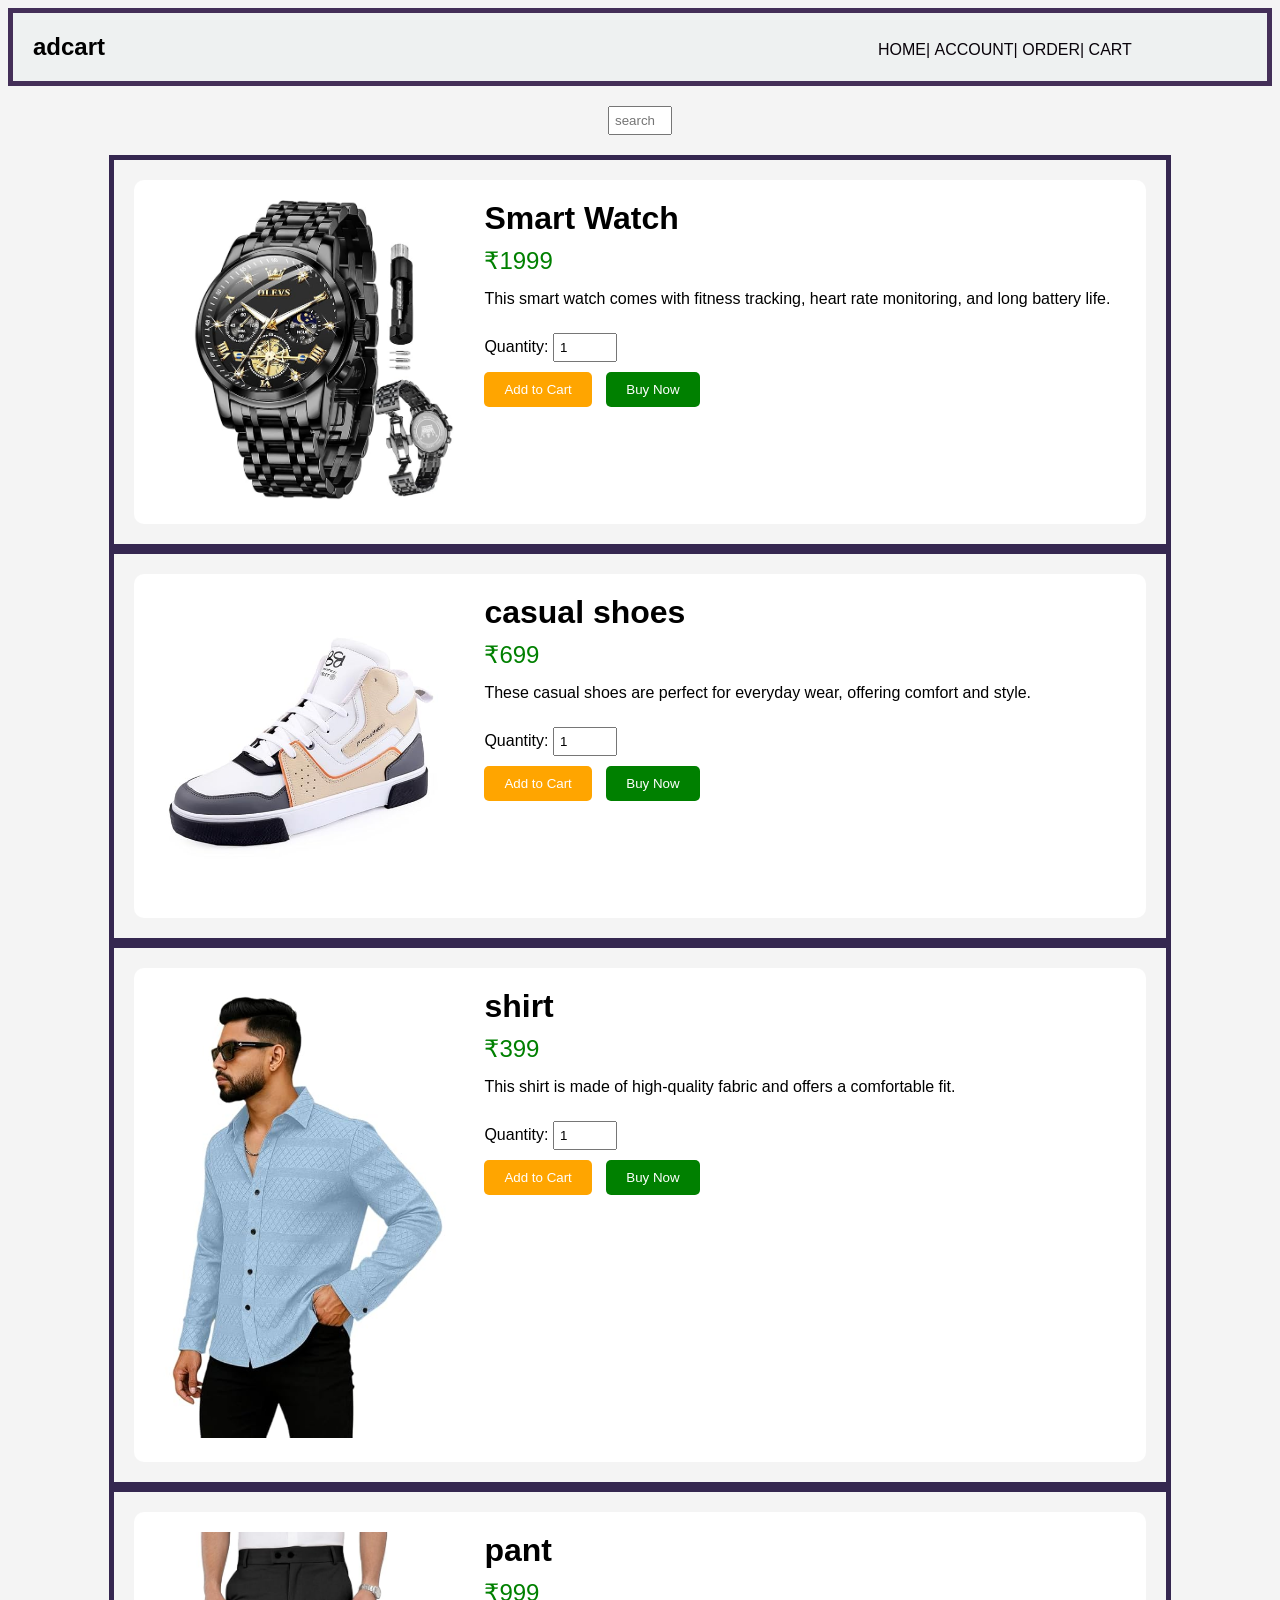
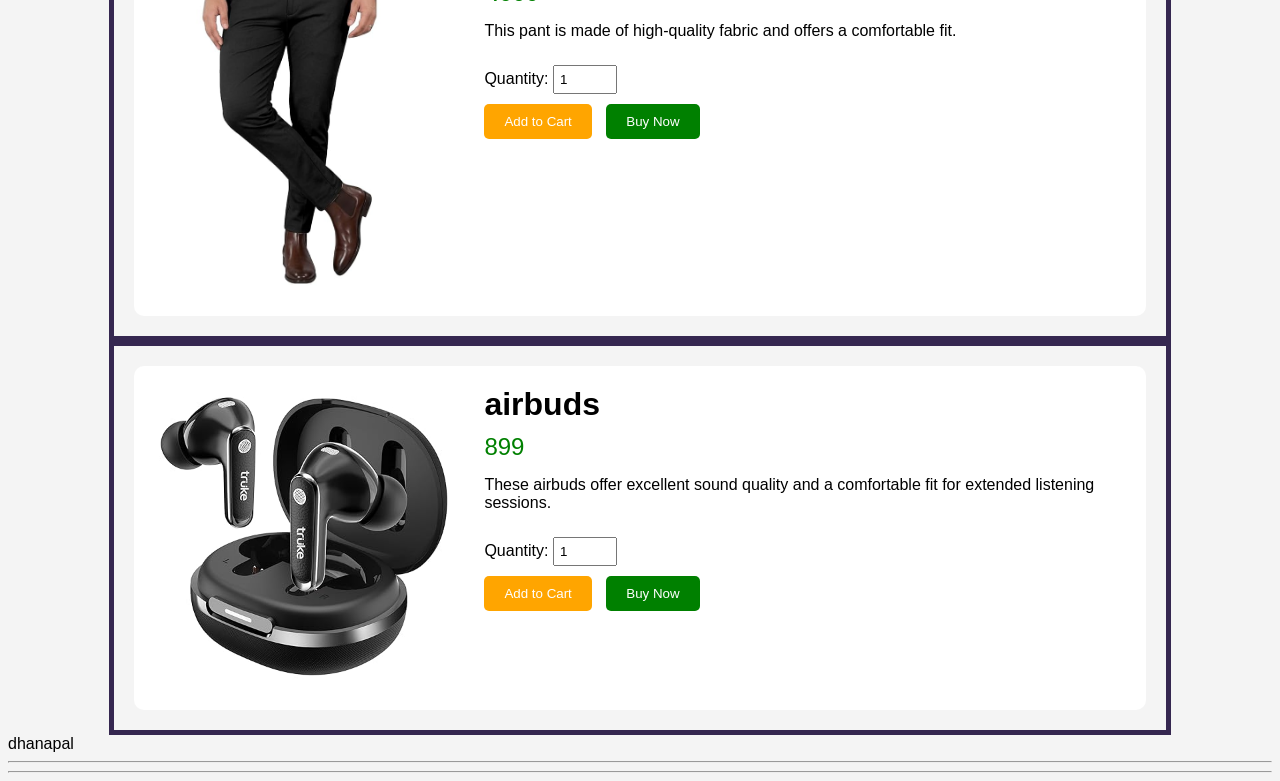
<file: index.html>
<!DOCTYPE html>
<html lang="en">
<head>
    <meta charset="UTF-8">
    <meta name="viewport" content="width=device-width, initial-scale=1.0">
    <title>navbar</title>
    <link rel="stylesheet" href="style.css">
</head>
<body>
    <link rel="stylesheet" href="style.css">
</head>


  
<nav>
    <h1>adcart</h1>
<ul>
        

        <li>HOME|</li>
        <li>ACCOUNT|</li>
        <li>ORDER|
        <li>CART</li>
        
    </ul>
    
    </nav>
    <center>
    <div class="searchbar">
        <input placeholder="search"
    </div>
    </center>
    <div class="container">
    <div class="product">
        
        <!-- Product Image -->
        <div class="product-image">
            <img src="71HJ7GBPcKL._SX679_.jpg" alt="">
        </div>

        <!-- Product Details -->
        <div class="product-details">
            <h1>Smart Watch</h1>
            <p class="price">₹1999</p>
            <p class="description">
                This smart watch comes with fitness tracking, heart rate monitoring, and long battery life.
            </p>

            <!-- Quantity -->
            <label>Quantity:</label>
            <input type="number" value="1" min="1" title="Quantity">

            <!-- Buttons -->
            <div class="buttons">
                <button class="add-cart">Add to Cart</button>
                <button class="buy-now">Buy Now</button>
            </div>
        </div>

    </div>
</div>
<div class="container">
    <div class="product">
        
        <!-- Product Image -->
        <div class="product-image">
            <img src="51g57s-tLmL._SY575_.jpg" alt="Product Image">
        </div>

        <!-- Product Details -->
        <div class="product-details">
            <h1>casual shoes</h1>
            <p class="price">₹699</p>
            <p class="description">
                These casual shoes are perfect for everyday wear, offering comfort and style.
            </p>

            <!-- Quantity -->
            <label>Quantity:</label>
            <input type="number" value="1" min="1" title="Quantity">

            <!-- Buttons -->
            <div class="buttons">
                <button class="add-cart">Add to Cart</button>
                <button class="buy-now">Buy Now</button>
            </div>
        </div>

    </div>
</div>
<div class="container">
    <div class="product">
        
        <!-- Product Image -->
        <div class="product-image">
            <img src="51Psj-dekXL._SY741_.jpg" alt="Product Image">
        </div>

        <!-- Product Details -->
        <div class="product-details">
            <h1>shirt</h1>
            <p class="price">₹399</p>
            <p class="description">
                This shirt is made of high-quality fabric and offers a comfortable fit.
            </p>

            <!-- Quantity -->
            <label>Quantity:</label>
            <input type="number" value="1" min="1" title="Quantity">

            <!-- Buttons -->
            <div class="buttons">
                <button class="add-cart">Add to Cart</button>
                <button class="buy-now">Buy Now</button>
            </div>
        </div>

    </div>
</div>
<div class="container">
    <div class="product">
        
        <!-- Product Image -->
        <div class="product-image">
            <img src="5152ghnzPJL._SX679_.jpg" alt="Product Image">
        </div>

        <!-- Product Details -->
        <div class="product-details">
            <h1>pant</h1>
            <p class="price">₹999</p>
            <p class="description">
                This pant is made of high-quality fabric and offers a comfortable fit.
            </p>

            <!-- Quantity -->
            <label>Quantity:</label>
            <input type="number" value="1" min="1" title="Quantity">

            <!-- Buttons -->
            <div class="buttons">
                <button class="add-cart">Add to Cart</button>
                <button class="buy-now">Buy Now</button>
            </div>
        </div>

    </div>
</div>
<div class="container">
    <div class="product">
        
        <!-- Product Image -->
        <div class="product-image">
            <img src="71nfveeqrGL._SY450_.jpg" alt="Product Image">
        </div>

        <!-- Product Details -->
        <div class="product-details">
            <h1>airbuds</h1>
            <p class="price">899</p>
            <p class="description">
                These airbuds offer excellent sound quality and a comfortable fit for extended listening sessions.
            </p>

            <!-- Quantity -->
            <label>Quantity:</label>
            <input type="number" value="1" min="1" title="Quantity">

            <!-- Buttons -->
            <div class="buttons">
                <button class="add-cart">Add to Cart</button>
                <button class="buy-now">Buy Now</button>
            </div>
        </div>

    </div>
</div>

</body>
</html>

</body>
</html>

</body>
</html>

</body>
</html>

</body>
</html>

    </div>
</div>
<span>dhanapal</span>

</body>
</html>
    <hr>
    <hr>
    
    
    
    
    
    
</body>
</html>
</file>
<file: style.css>
nav{
    background-color: rgb(238, 241, 241);
    padding: 20px;
    border-color: rgb(68, 47, 88);
    border-width: 5px;
    border-style: solid;
    
}
li,h1,ul{
    display: inline;
}
ul{
    margin-left: 60%;
}
li{
color: rgb(9, 3, 10);
cursor: pointer;


}
li:hover{
    color: #ca1313;
}
.searchbar{
    width: 50%;
    padding: 10px;
    border-radius: 5px;
}
home{
    color: brown;
}
.hero {
    width: 100%;
    height: 100vh;
    background-image: url('scholarship-for-engineering-students.jpg');
    background-size: cover;
    background-position: center;
}

body {
    font-family: Arial, sans-serif;
    background-color: #f4f4f4;
}

.container {
    width: 80%;
    margin: auto;
    padding: 20px;
}

.product {
    display: flex;
    background: white;
    padding: 20px;
    border-radius: 10px;
}

.product-image img {
    width: 300px;
    border-radius: 10px;
}

.product-details {
    margin-left: 30px;
}

.price {
    color: green;
    font-size: 24px;
    margin: 10px 0;
}

.description {
    margin: 15px 0;
}

input {
    width: 50px;
    padding: 5px;
    margin: 10px 0;
}

.buttons button {
    padding: 10px 20px;
    margin-right: 10px;
    border: none;
    cursor: pointer;
    border-radius: 5px;
}

.add-cart {
    background-color: orange;
    color: white;
}

.buy-now {
    background-color: green;
    color: white;
}
.container{
    border-width: 5px;
    border-color: rgb(53, 39, 80);
    border-style: solid;
}
</file>
